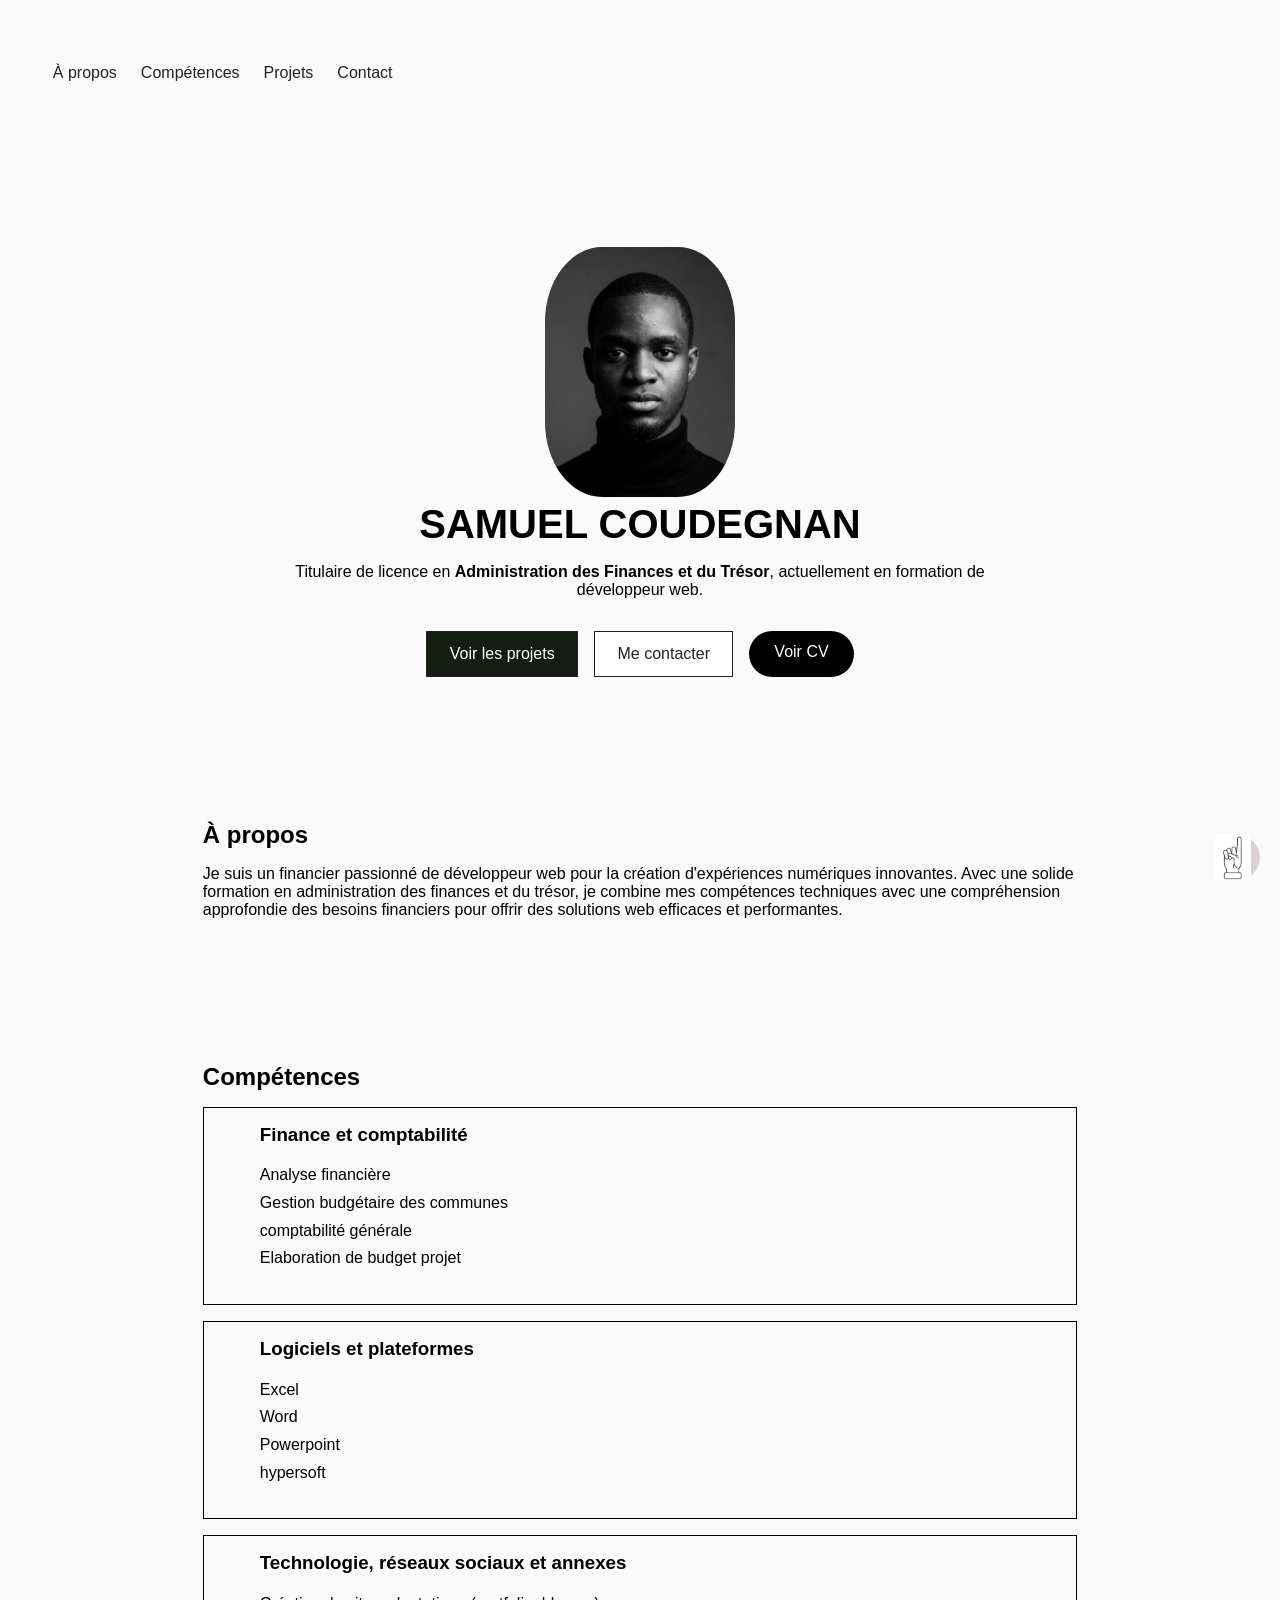
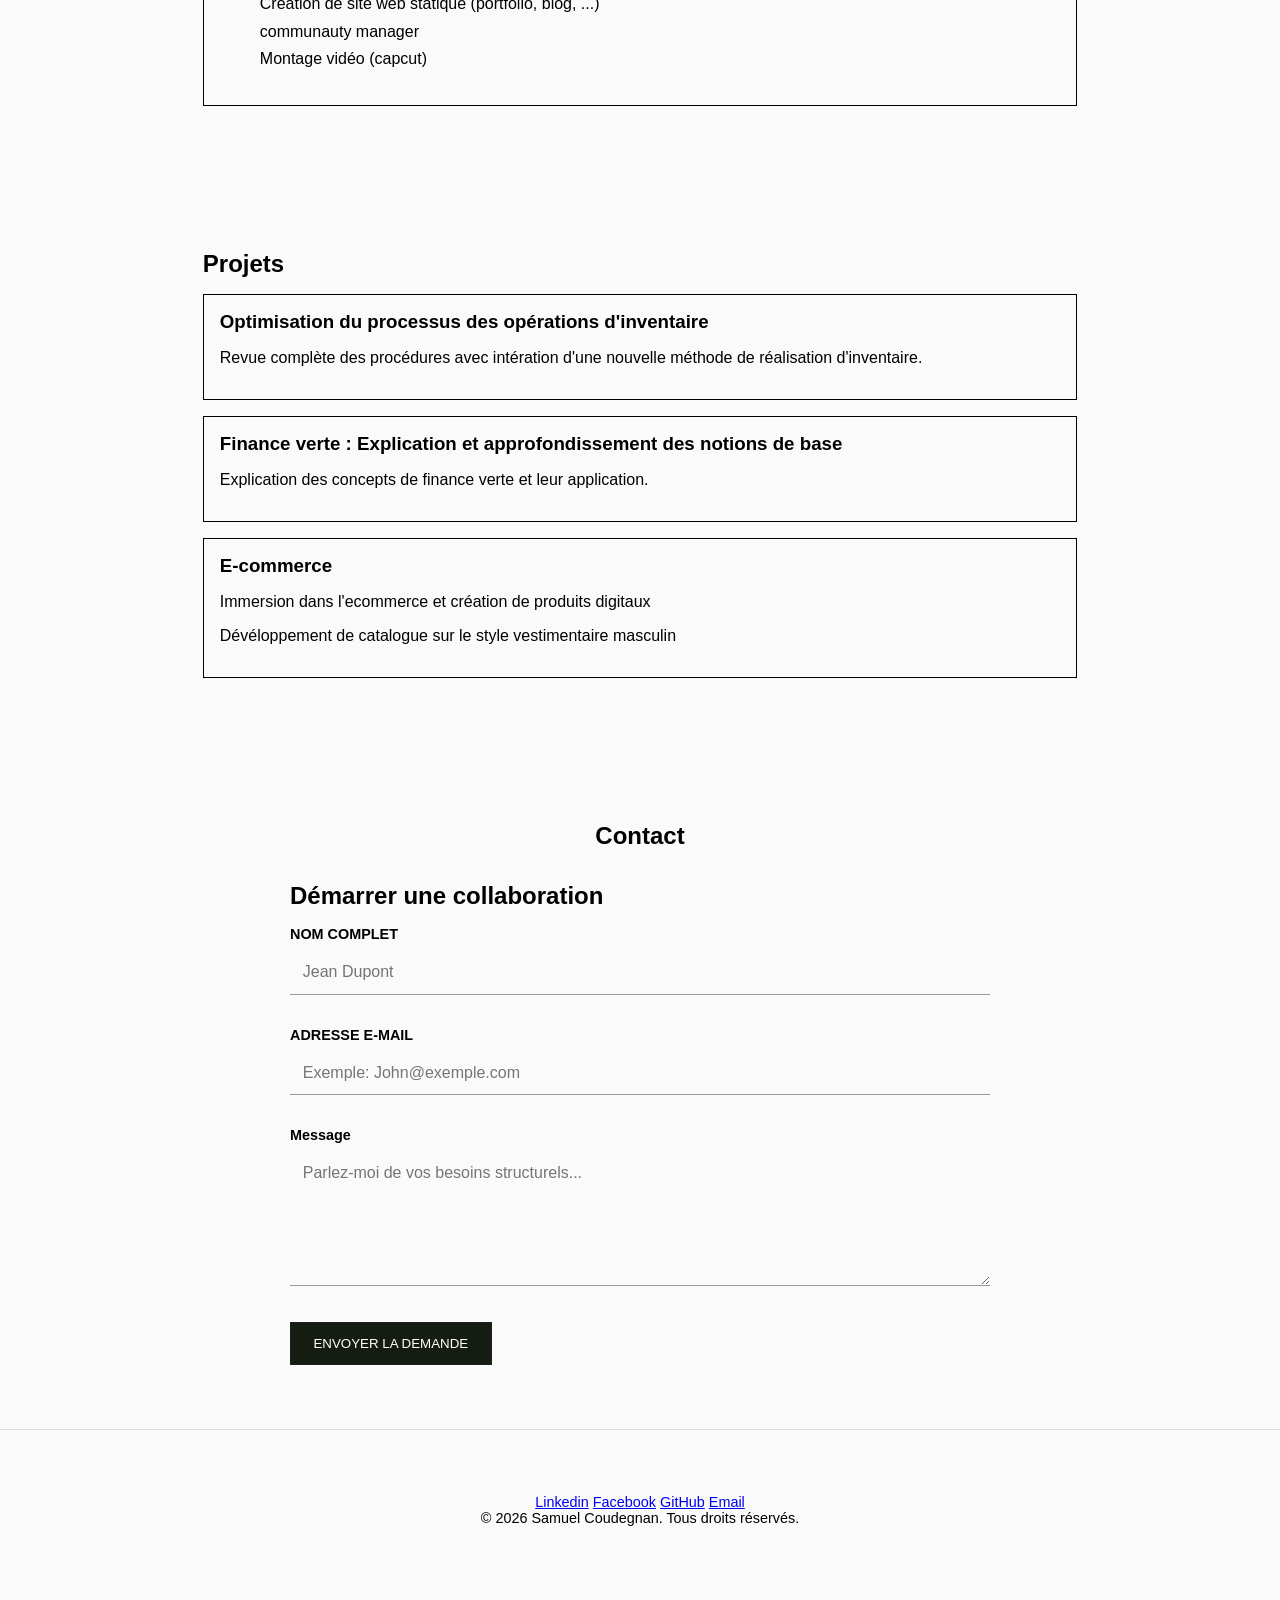
<file: index.html>
<!DOCTYPE html>
<html lang="fr">
<head>
    <meta charset="UTF-8">
    <meta name="viewport" content="width=device-width, initial-scale=1.0">
    <title>Samuel COUDEGNAN (Portfolio)</title>
    <link rel="stylesheet" href="style.css">
</head>
<body id="haut">
    <header>

        <nav class="navbar">


              <ul class="menu">
                <li><a href="#apropos">À propos</a></li>
                <li><a href="#competences">Compétences</a></li>
                <li><a href="#projets">Projets</a></li>
                <li><a href="#contact">Contact</a></li>
            </ul> 


        </nav>

    </header>
    

    <section class="hero">

        <div class="hero-content">
             <div id="container">
                <img class="conteneur-image" src="asset/profil.jpg" alt="Photo de Samuel Coudegnan">
            </div>

            <h1>SAMUEL COUDEGNAN</h1>

            <p>
                Titulaire de licence en <strong>Administration des Finances et du Trésor</strong>, actuellement en formation de développeur web. 
            </p>

            <div class="hero-buttons">

                <a href="#projets" class="btn-dark">
                    Voir les projets
                </a>

                <a href="#contact" class="btn-light">
                    Me contacter
                </a>
                <a href="asset/cv-samuel.pdf" class="btn-download" target="_blank"> Voir CV </a>

            </div>

        </div>

    </section>
    <section id="apropos" class="apropos">
        <h2>À propos</h2>
        <p>
            Je suis un financier passionné de développeur web pour la création d'expériences numériques innovantes. Avec une solide formation en administration des finances et du trésor, je combine mes compétences techniques avec une compréhension approfondie des besoins financiers pour offrir des solutions web efficaces et performantes.
        </p>
    </section>
    <section id="competences" class="disposition">
        <h2>Compétences</h2>
        <article>
        <ul>
            <h3>Finance et comptabilité</h3>
            <li>Analyse financière</li>
            <li>Gestion budgétaire des communes</li>
            <li>comptabilité générale</li>
            <li>Elaboration de budget projet</li>
        </ul>
        </article>
        <article>
            <ul>
                <h3>Logiciels et plateformes</h3>
                <li>Excel</li>
                <li>Word</li>
                <li>Powerpoint</li>
                <li>hypersoft</li>
            </ul>
        </article>
        <article>
            <ul>
                <h3>Technologie, réseaux sociaux et annexes</h3>
                <li>Création de site web statique (portfolio, blog, ...)</li>
                <li>communauty manager</li>
                <li>Montage vidéo (capcut)</li>
            </ul>
        </article>
    </section>
    <section id="projets" class="projets">
        <h2>Projets</h2>
        
            <article>
                <h3>Optimisation du processus des opérations d'inventaire</h3>
                <p>Revue complète des procédures avec intération d'une nouvelle méthode de réalisation d'inventaire. </p>
            </article>
            <article>
                <h3>Finance verte : Explication et approfondissement des notions de base</h3>
                <p>Explication des concepts de finance verte et leur application.</p>
            </article>
            <article>
                <h3>E-commerce</h3>
                <p>Immersion dans l'ecommerce et création de produits digitaux</p>
                <p>Dévéloppement de catalogue sur le style vestimentaire masculin</p>
            </article>
       
    </section>
    <section id="contact" class="contact-section">

    <div class="container">
        <h2 class="section-title">Contact</h2>
        <h2>Démarrer une collaboration</h2>

        <form>

            <div class="form-group">
                <label for="nom">NOM COMPLET</label>
                <input
                    type="text"
                    id="nom"
                    name="nom"
                    placeholder="Jean Dupont"
                    required>
            </div>

            <div class="form-group">
                <label for="email">ADRESSE E-MAIL</label>
                <input
                    type="email"
                    id="email"
                    name="email"
                    placeholder="Exemple: John@exemple.com"
                    required>
            </div>

            <div class="form-group">
                <label for="message">Message</label>
                <textarea
                    id="message"
                    name="message"
                    rows="6"
                    placeholder="Parlez-moi de vos besoins structurels..."
                    required></textarea>
            </div>

            <button type="submit" id="envoyer">
                ENVOYER LA DEMANDE
            </button>
        </form>

    </div>

</section>
<a href="#haut" class="retour-haut">
    <img src="asset/pointer.png" aria-label="Retour en haut">
</a>
<script src="script.js"></script>
</body>
<footer>
    <nav class="footer-menu">
        <a href="#">Linkedin</a>
        <a href="#">Facebook</a>
        <a href="#">GitHub</a>
        <a href="#">Email</a>
    </nav>
    <p>&copy; 2026 Samuel Coudegnan. Tous droits réservés.</p>
</footer>
</html>
</file>
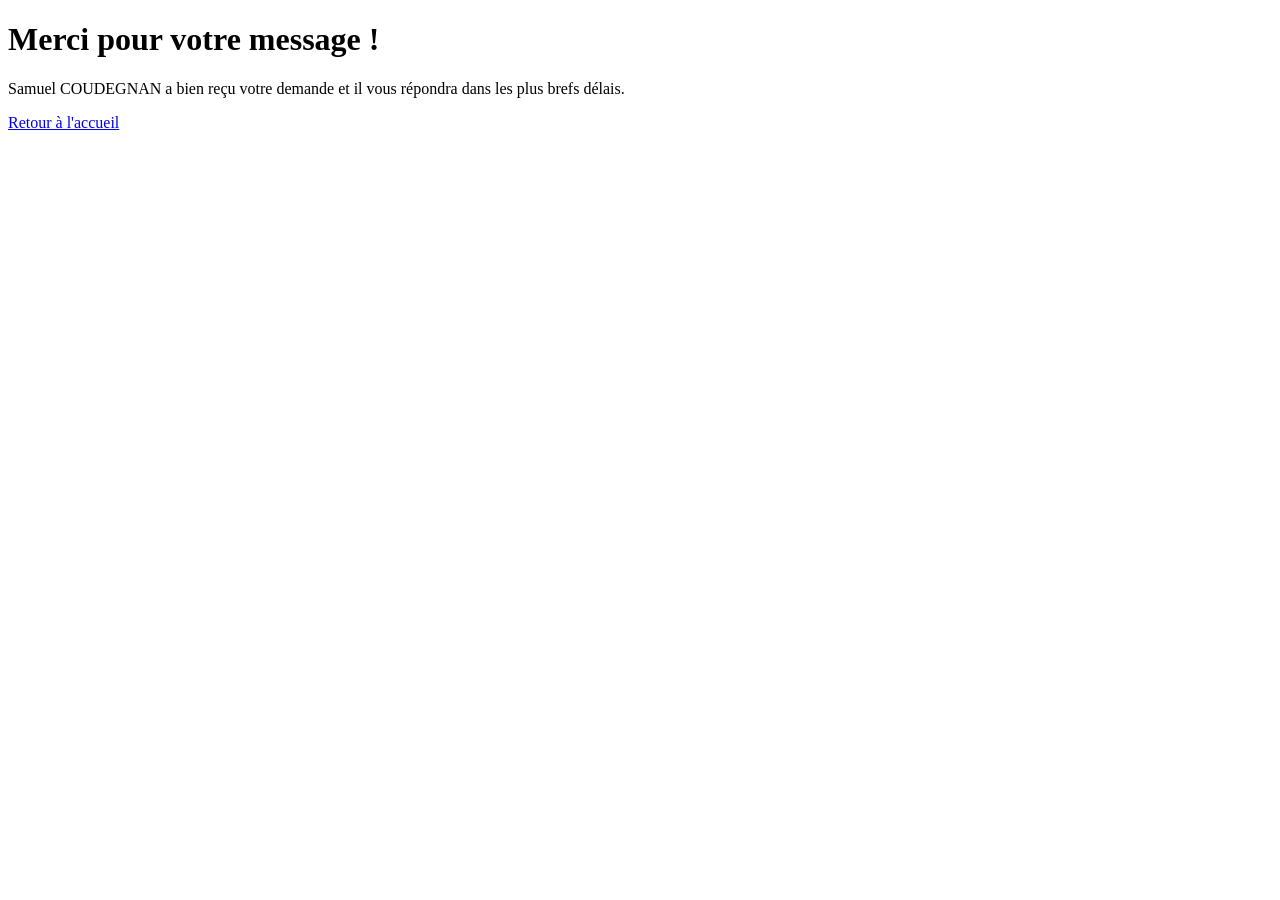
<file: reponse.html>
<!DOCTYPE html>
<html lang="en">
<head>
    <meta charset="UTF-8">
    <meta name="viewport" content="width=device-width, initial-scale=1.0">
    <title>Message envoyée</title>
</head>
<body>
    <h1>Merci pour votre message !</h1>
    <p>Samuel COUDEGNAN a bien reçu votre demande et il vous répondra dans les plus brefs délais.</p>
    <a href="index.html">Retour à l'accueil</a>
</body>
</html>
</file>
<file: style.css>
/* --------- Réinitialisation --------- */

*{
    margin:0;
    box-sizing:border-box;
}

/* --------- Styles généraux --------- */

body {
  font-family: 'Segoe UI', sans-serif;
  margin: 0;
  padding: 0;
  scroll-behavior: smooth;
  background-color: #fafafa;
}
#container{
    display: flex;
    justify-content: center;
}
.conteneur-image{
    border-radius: 30%;
    object-fit: cover;
    width: 190px;
    height: 250px;
    margin: 5px;
}


section,
header,
footer{
    padding:4rem 1%;
}

h1,h2,h3{
    margin-bottom:1rem;
}

p{
    margin-bottom:1rem;
}

ul{
    list-style:none;
}

/* --------- Navigation --------- */

.navbar{
    display:flex;
    justify-content:space-between;
    align-items:center;
    flex-wrap:wrap;
    gap:1rem;
}

.navbar a{
    color:#222;
    text-decoration:none;
}

.menu{
    display:flex;
    gap:1.5rem;
    margin-bottom:1rem;
}

.btn-nav,
.btn-dark,
.btn-light,
button{
    display:inline-block;
    padding:.8rem 1.4rem;
    border:1px solid #222;
    text-decoration:none;
    cursor:pointer;
    transition: transform 0.3s ease, background-color 0.3s ease;
}
.btn-nav :hover{
    background-color: #999;
      transform: scale(1.05);
}

.btn-dark,
button{
    background:#151d12;
    color:#fff;
}

.btn-light{
    background:#fff;
    color:#222;
}

/* --------- Hero --------- */

.hero{
    text-align:center;
    padding:5rem 8%;
}

.hero-content{
    max-width:700px;
    margin:auto;
}

.hero h1{
    font-size:2.5rem;
}

.hero-buttons{
    display:flex;
    justify-content:center;
    flex-wrap:wrap;
    gap:1rem;
    margin-top:2rem;
}
.btn-download {
  background-color: #000000;
  color: white;
  padding: 12px 25px;
  border-radius: 30px;
  text-decoration: none;
  font-weight: 500;
  transition: transform 0.3s ease, background-color 0.3s ease;
}

.btn-download:hover {
  background-color: #000000;
  transform: scale(1.05);
}
/* --------- Sections --------- */

.apropos,
.disposition,
.projets,
.contact-section{
    max-width:900px;
    margin:auto;
}

/* --------- Compétences --------- */

.disposition ul{
    margin-bottom:1rem;
}

.disposition li{
    padding:.3rem 0;
}
.section-title {
    text-align: center;
    margin-bottom: 2rem;    
}


/* --------- Projets --------- */

.projets article{
    border:1px solid #000000;
    padding:1rem;
    margin-bottom:1rem;
}
.disposition article{
    border:1px solid #000000;
    padding:1rem;
    margin-bottom:1rem;
}

/* --------- Formulaire --------- */

.container{
    max-width:700px;
    margin:auto;
}

.form-group{
    margin-bottom:2rem;
}

label{
    display:block;
    margin-bottom:.5rem;
    font-size:.9rem;
    font-weight:bold;
}

input,
textarea{
    width:100%;
    padding:.8rem;
    border:none;
    border-bottom:1px solid #999;
    font:inherit;
    background:transparent;
}

input:focus,
textarea:focus{
    outline:none;
    border-bottom:2px solid #222;
}

textarea{
    resize:vertical;
}

/* --------- Pied de page --------- */

footer{
    text-align:center;
    border-top:1px solid #ddd;
    font-size:.9rem;
}

/* --------- Responsive --------- */

@media (max-width:768px){

    .navbar{
        flex-direction:column;
        text-align:center;
    }

    .menu{
        flex-direction:column;
        gap:.8rem;
    }

    .hero h1{
        font-size:2rem;
    }

    .hero-buttons{
        flex-direction:column;
    }

}
/* --------- Retour en haut --------- */

html{
    scroll-behavior:smooth;
}

.retour-haut{
    position:fixed;
    right:20px;
    bottom:20px;
    width:45px;
    height:45px;
    display:flex;
   
    background:#ddd2d2;
    color:#fff;
    text-decoration:none;
    border-radius:50%;
    font-size:1.4rem;
}

.retour-haut:hover{
    background:#444;
}
</file>
